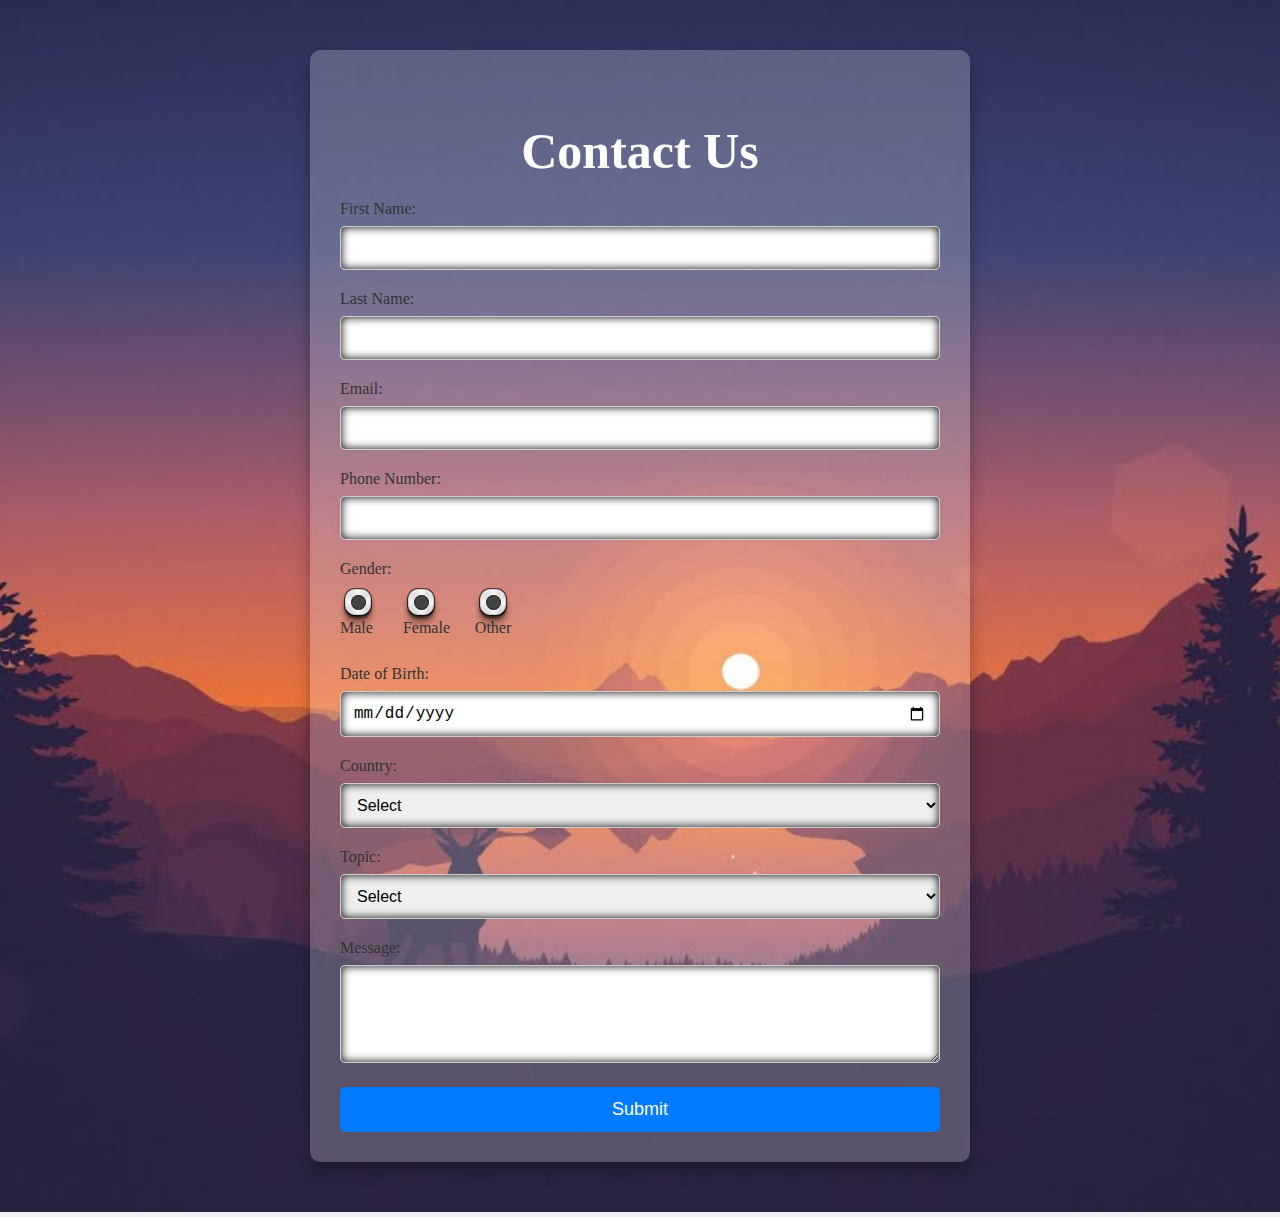
<file: index.html>
<!DOCTYPE html>
<html lang="en">
<head>
    <meta charset="UTF-8">
    <meta name="viewport" content="width=device-width, initial-scale=1.0">
    <title>Extended Contact Form</title>
    <link rel="stylesheet" href="style.css">
    <script src="script.js" defer></script>
</head>
<body>

<div class="container">
    <h2>Contact Us</h2>
    <form id="contactForm">
        <div class="form-group">
            <label for="fname">First Name:</label>
            <input type="text" id="fname" name="fname" required>
        </div>
        <div class="form-group">
            <label for="lname">Last Name:</label>
            <input type="text" id="lname" name="lname" required>
        </div>
        <div class="form-group">
            <label for="email">Email:</label>
            <input type="email" id="email" name="email" required>
        </div>
        <div class="form-group">
            <label for="phone">Phone Number:</label>
            <input type="tel" id="phone" name="phone">
        </div>
        <div class="form-group">
            <label for="gender">Gender:</label>
            <div class="radio-group">
                <label for="male"><input type="radio" id="male" name="gender" value="male"> Male</label>
                <label for="female"><input type="radio" id="female" name="gender" value="female"> Female</label>
                <label for="other"><input type="radio" id="other" name="gender" value="other"> Other</label>
            </div>
        </div>
        <div class="form-group">
            <label for="dob">Date of Birth:</label>
            <input type="date" id="dob" name="dob">
        </div>
        <div class="form-group">
            <label for="country">Country:</label>
            <select id="country" name="country">
                <option value="Select">Select</option>
                <option value="India">India</option>
                <option value="Bangladesh">Bangladesh</option>
                <option value="USA">USA</option>
                <option value="Canada">Canada</option>
                <option value="UK">UK</option>
                <option value="Australia">Australia</option>
                <option value="Other">Other</option>
              </select>
        </div>
        <div class="form-group">
            <label for="topic">Topic:</label>
            <select id="topic" name="topic">
                <option value="Select">Select</option>
                <option value="general">General Inquiry</option>
                <option value="support">Support</option>
                <option value="feedback">Feedback</option>
                <option value="other">Other</option>
            </select>
        </div>
        <div class="form-group">
            <label for="message">Message:</label>
            <textarea id="message" name="message" rows="4" cols="50"></textarea>
        </div>
        <input type="submit" value="Submit" class="submit-btn" onclick="ShowData(event)">
    </form>
</div>

</body>
</html>
</file>
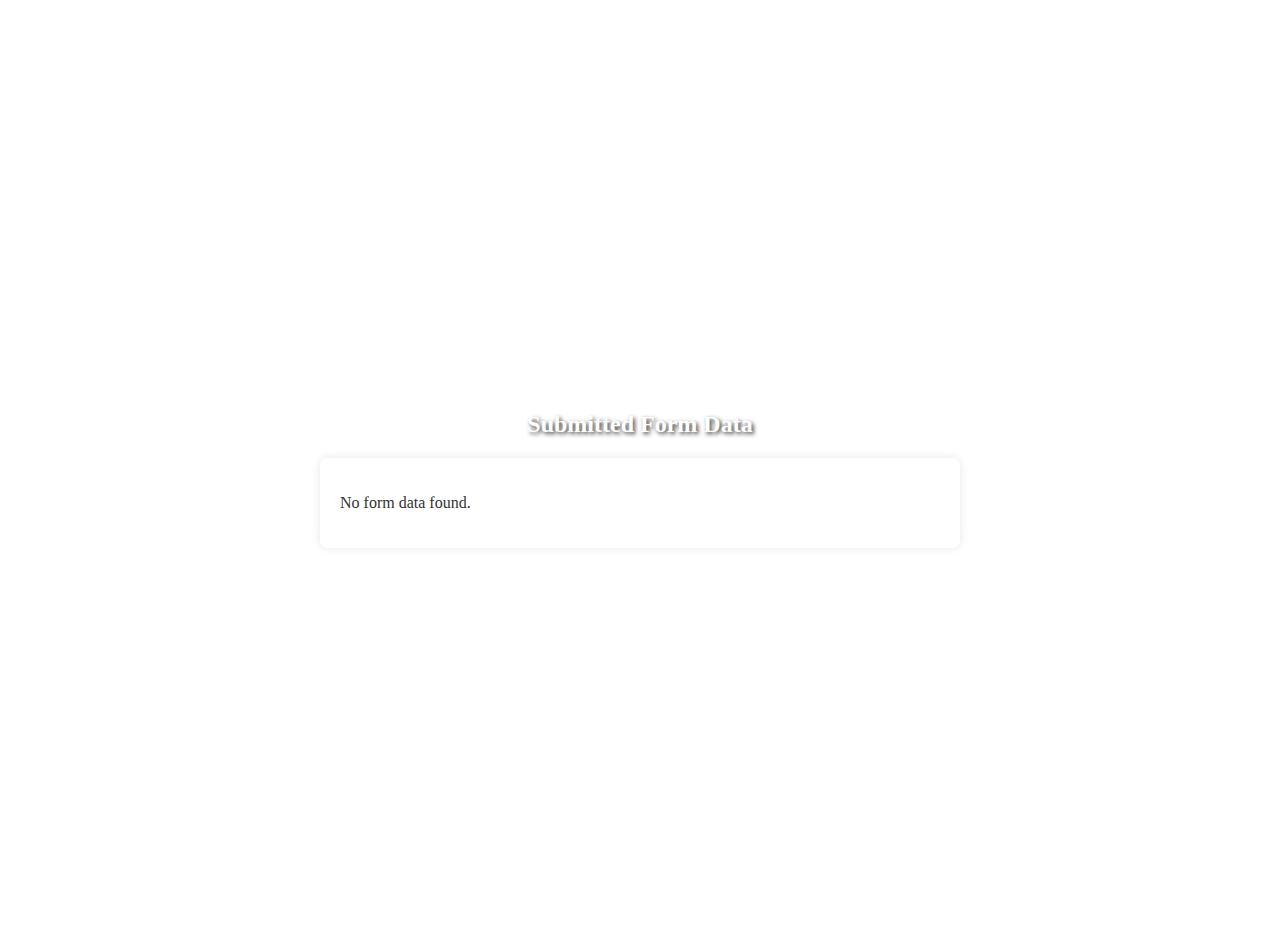
<file: form-data.html>
<!DOCTYPE html>
<html lang="en">

<head>
    <meta charset="UTF-8">
    <meta name="viewport" content="width=device-width, initial-scale=1.0">
    <title>Form Data</title>
    <link rel="stylesheet" href="FormData.css">
</head>

<body>

    <h2>Submitted Form Data</h2>
    <div id="formData" ></div>

    <script>
        function displayFormData() {
            const formData = JSON.parse(localStorage.getItem("formData"));
            const formDataDom = document.getElementById('formData');

            if (formData) {
                const output = `
                    <table>
                        <tr><th>Field</th><th>Value</th></tr>
                        <tr><td><strong>First Name:</strong></td><td>${formData.firstName}</td></tr>
                        <tr><td><strong>Last Name:</strong></td><td>${formData.lastName}</td></tr>
                        <tr><td class="email"><strong>Email:</strong></td><td class="id">${formData.email}</td></tr>
                        <tr><td><strong>Phone Number:</strong></td><td>${formData.phone}</td></tr>
                        <tr><td><strong>Gender:</strong></td><td>${formData.gender}</td></tr>
                        <tr><td><strong>Date of Birth:</strong></td><td>${formData.dob}</td></tr>
                        <tr><td><strong>Topic:</strong></td><td>${formData.topic}</td></tr>
                        <tr><td><strong>Country:</strong></td><td>${formData.country}</td></tr>
                        <tr><td><strong>Message:</strong></td><td>${formData.message}</td></tr>
                    </table>
                `;
                formDataDom.innerHTML = output;
            } else {
                formDataDom.innerHTML = '<p>No form data found.</p>';
            }
        }

        window.onload = displayFormData;
    </script>

</body>

</html>
</file>
<file: style.css>
body {
    font-family: 'Times New Roman', Times, serif;
    background-color: #f2f2f2;
    margin: 0;
    padding: 0;
    background-image: url(./World\ Best\ Wallpaper\ For\ Pc\ 4k.jpg);
    background-size: cover;
    background-position: center;
    background-repeat: no-repeat;
}

.container {
    max-width: 600px;
    margin: 50px auto;
    background-color: rgba(255, 255, 255, 0.219);
    padding: 30px;
    box-shadow: 0 8px 16px rgba(0, 0, 0, 0.3);
    border-radius: 10px;
}

h2 {
    text-align: center;
    color: #ffffff;
    margin-bottom: 20px;
    font-size: 50px;
}

.form-group {
    margin-bottom: 20px;
}

.form-group label {
    display: block;
    color: #333;
    margin-bottom: 8px;
}

.form-group input,
.form-group select,
.form-group textarea {
    width: 100%;
    padding: 12px;
    border: 1px solid #ccc;
    border-radius: 5px;
    box-sizing: border-box;
    font-size: 16px;
    box-shadow: inset 0px 0px 10px black;
}

input[type="radio"] {
    background-color: #ddd;
    background-image: -webkit-linear-gradient(0deg, transparent 20%, hsla(0,0%,100%,.7), transparent 80%),
                      -webkit-linear-gradient(90deg, transparent 20%, hsla(0,0%,100%,.7), transparent 80%);
    border-radius: 10px;
    box-shadow: inset 0 1px 1px hsla(0,0%,100%,.8),
                0 0 0 1px hsla(0,0%,0%,.6),
                0 2px 3px hsla(0,0%,0%,.6),
                0 4px 3px hsla(0,0%,0%,.4),
                0 6px 6px hsla(0,0%,0%,.2),
                0 10px 6px hsla(0,0%,0%,.2);
    cursor: pointer;
    display: inline-block;
    height: 15px;
    margin-right: 15px;
    position: relative;
    width: 15px;
    -webkit-appearance: none;
}
input[type="radio"]:after {
    background-color: #444;
    border-radius: 25px;
    box-shadow: inset 0 0 0 1px hsla(0,0%,0%,.4),
                0 1px 1px hsla(0,0%,100%,.8);
    content: '';
    display: block;
    height: 15px;
    left: -7px;
    position: relative;
    top: -7px;
    width: 15px;
}
input[type="radio"]:checked:after {
    background-color: rgb(30, 16, 221);
    box-shadow: inset 0 0 0 1px hsla(0,0%,0%,.4),
                inset 0 2px 2px hsla(0,0%,100%,.4),
                0 1px 1px hsla(0,0%,100%,.8),
                0 0 2px 2px hsla(0,70%,70%,.4);
}

.radio-group {
    display: flex;
    justify-content: space-between;
    max-width: 200px;
}

.radio-group label {
    margin-right: 10px;
    color: #333;
}

.submit-btn {
    display: block;
    width: 100%;
    padding: 12px;
    background-color: #007BFF;
    color: #fff;
    border: none;
    border-radius: 5px;
    font-size: 18px;
    cursor: pointer;
    transition: background-color 0.3s ease;
}

.submit-btn:hover {
    background-color: #0056b3;
}

@media (max-width: 768px) {
    body{
        margin: 0;
        padding: 0;
        background: url(./Galaxy\ S4\ HD\ Dandelion\ Desktop\ Samsung.jpg);
    }
    .container {
        padding: 20px;
        height: fit-content;
        background-color: rgba(255, 255, 255, 0);
    }
    .form-group label{
        color: white;
    }
    .form-group input,
    .form-group select,
    .form-group textarea {
        font-size: 14px;
        padding: 10px;
    }
}
</file>
<file: FormData.css>
body {
    font-family: 'Times New Roman', Times, serif;
    background-image: url('https://cdn.wallpapersafari.com/49/9/OMaXBZ.jpg');
    background-size: cover;
    background-position: center;
    background-repeat: no-repeat;
    margin: 0;
    padding: 20px;
    display: flex;
    flex-direction: column;
    justify-content: center;
    align-items: center;
    min-height: 100vh;
}

h2 {
    text-align: center;
    margin-bottom: 20px;
    color: #fff;
    text-shadow: 2px 2px 4px rgba(0, 0, 0, 0.8);
}

table {
    width: 100%;
    border-collapse: collapse;
}

th,
td {
    padding: 10px 20px;
}

th {
    text-align: left;
}

td:first-child {
    width: 50%;
    white-space: nowrap;
}

td:last-child {
    width: 50%;
}


#formData {
    max-width: 600px;
    width: 100%;
    background-color: rgba(255, 255, 255, 0.8);
    border-radius: 8px;
    box-shadow: 0 0 10px rgba(0, 0, 0, 0.1);
    padding: 20px;
    color: #333;
}

@media (max-width: 768px) {
    body {
       display: flex;
       flex-direction: column;
       justify-content: center;
       align-items: center;
       height: 100vh;
    }

    #formData {
        justify-content: space-around;
        width: 90%;
        height: 90vh;
    }

    p {
        text-align: center;
        color: #777;
    }
    td:first-child {
        width: 10%;
        white-space: nowrap;
    }
    
    td:last-child {
        width: 90%;
    }
    
}
</file>
